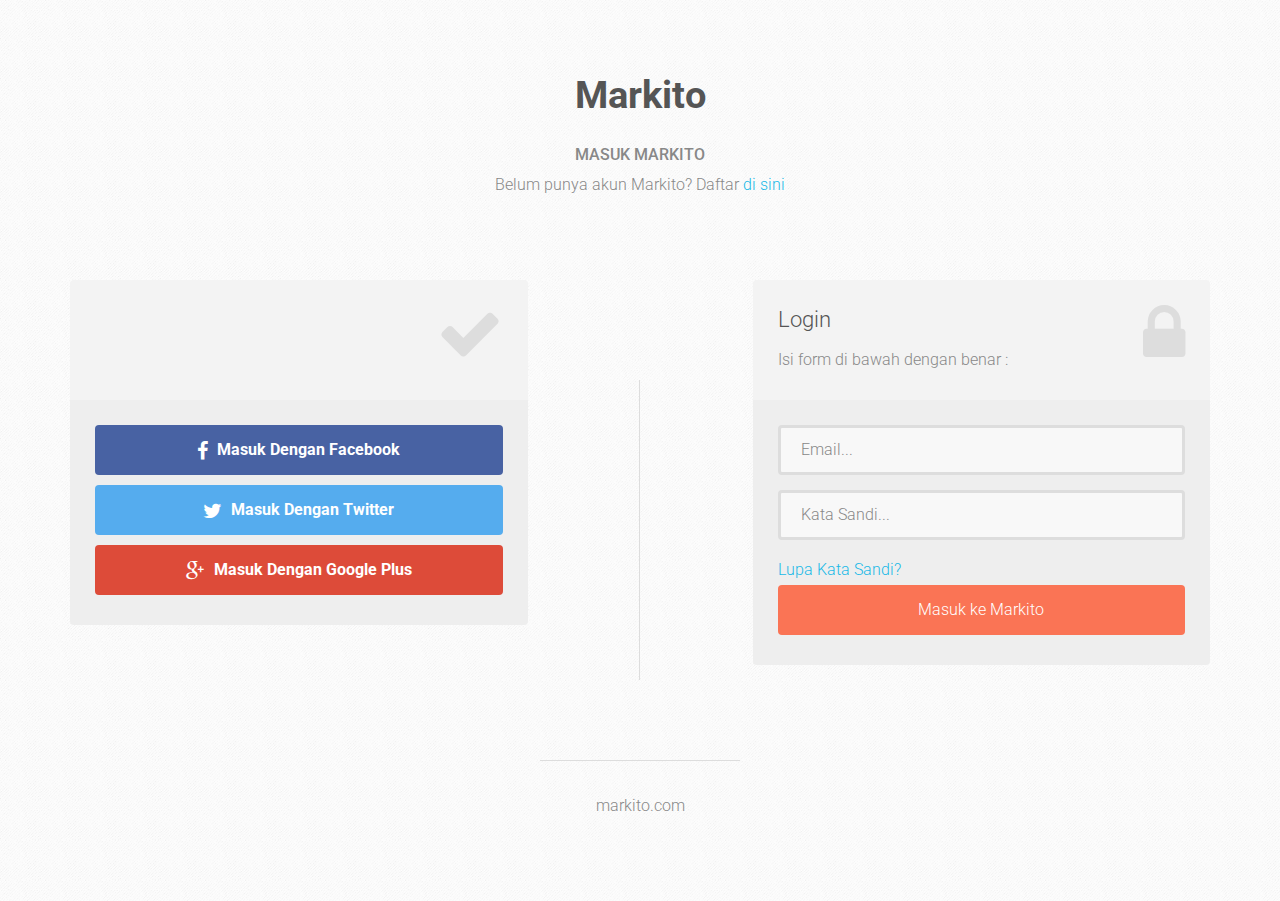
<file: src/main/resources/templates/login.html>
<!DOCTYPE html>
<html lang="en">

    <head>

        <meta charset="utf-8">
        <meta http-equiv="X-UA-Compatible" content="IE=edge">
        <meta name="viewport" content="width=device-width, initial-scale=1">
        <title>Markito</title>

        <!-- CSS -->
        <link rel="stylesheet" href="http://fonts.googleapis.com/css?family=Roboto:400,100,300,500">
        <link rel="stylesheet" href="css/bootstrap.min.css">
        <link rel="stylesheet" href="font-awesome/css/font-awesome.min.css">
		<link rel="stylesheet" href="css/form-elements.css">
        <link rel="stylesheet" href="css/style2.css">

        <!-- HTML5 Shim and Respond.js IE8 support of HTML5 elements and media queries -->
        <!-- WARNING: Respond.js doesn't work if you view the page via file:// -->
        <!--[if lt IE 9]>
            <script src="https://oss.maxcdn.com/libs/html5shiv/3.7.0/html5shiv.js"></script>
            <script src="https://oss.maxcdn.com/libs/respond.js/1.4.2/respond.min.js"></script>
        <![endif]-->

        <!-- Favicon and touch icons -->
        <link rel="shortcut icon" href="ico/favicon.png">
        <link rel="apple-touch-icon-precomposed" sizes="144x144" href="ico/apple-touch-icon-144-precomposed.png">
        <link rel="apple-touch-icon-precomposed" sizes="114x114" href="ico/apple-touch-icon-114-precomposed.png">
        <link rel="apple-touch-icon-precomposed" sizes="72x72" href="ico/apple-touch-icon-72-precomposed.png">
        <link rel="apple-touch-icon-precomposed" href="ico/apple-touch-icon-57-precomposed.png">

    </head>

    <body>

        <!-- Top content -->
        <div class="top-content">
        	
            <div class="inner-bg">
                <div class="container">
                	
                    <div class="row">
                        <div class="col-sm-8 col-sm-offset-2 text">
                            <h1><b>Markito</b></h1>
                            <div class="description">
                            	<p>
	                            	<strong>MASUK MARKITO</strong><br>
                                    Belum punya akun Markito? Daftar <a href="register.html"> di sini</a>
                            	</p>
                            </div>
                        </div>
                    </div>
                    
                    <div class="row">
                        <div class="col-sm-5">
                        	
                        	<div class="form-box">
	                        	<div class="form-top">
	                        		<div class="form-top-left">
	                        			<h3></h3>
	                            		<p></p>
	                        		</div>
	                        		<div class="form-top-right">
	                        			<i class="fa fa-check"></i>
	                        		</div>
	                            </div>
	                            <div class="form-bottom">
				                    <form role="form" class="login-form">
				                        <button style="margin-bottom: 10px;" type="submit" class="btn btn-link-1 btn-link-1-facebook"><i class="fa fa-facebook"></i> <b>Masuk Dengan Facebook</b></button>
                                        <button style="margin-bottom: 10px;" type="submit" class="btn btn-link-1 btn-link-1-twitter"><i class="fa fa-twitter"></i> <b>Masuk Dengan Twitter</b></button>
                                        <button type="submit" class="btn btn-link-1 btn-link-1-google-plus"><i class="fa fa-google-plus"></i> <b>Masuk Dengan Google Plus</b></button>
				                    </form>
			                    </div>
		                    </div>
		                
                        </div>
                        
                        <div class="col-sm-1 middle-border"></div>
                        <div class="col-sm-1"></div>
                        	
                        <div class="col-sm-5">
                        	
                        	<div class="form-box">
                        		<div class="form-top">
	                        		<div class="form-top-left">
	                        			<h3>Login</h3>
	                            		<p>Isi form di bawah dengan benar :</p>
	                        		</div>
	                        		<div class="form-top-right">
	                        			<i class="fa fa-lock"></i>
	                        		</div>
	                            </div>
	                            <div class="form-bottom">
				                    <form role="form" action="" method="post" class="registration-form">
				                    	<div class="form-group">
				                    		<label class="sr-only" for="form-first-name">Email</label>
				                        	<input type="text" name="" placeholder="Email..." class="form-first-name form-control">
				                        </div>
				                        <div class="form-group">
				                        	<label class="sr-only" for="form-last-name">Kata Sandi</label>
				                        	<input type="password" name="" placeholder="Kata Sandi..." class="form-last-name form-control">
				                        </div>
                                        <a href="#">Lupa Kata Sandi?</a>
				                        <button type="submit" class="btn" style="background-color: #fa7455">Masuk ke Markito</button>
				                    </form>
			                    </div>
                        	</div>
                        	
                        </div>
                    </div>
                    
                </div>
            </div>
            
        </div>

        <!-- Footer -->
        <footer>
        	<div class="container">
        		<div class="row">
        			
        			<div class="col-sm-8 col-sm-offset-2">
        				<div class="footer-border"></div>
        				<p>markito.com</a> 
        			</div>
        			
        		</div>
        	</div>
        </footer>

        <!-- Javascript -->
        <script src="js/jquery-1.11.1.min.js"></script>
        <script src="js/bootstrap.min.js"></script>
        <script src="js/scripts.js"></script>
        
        <!--[if lt IE 10]>
            <script src="assets/js/placeholder.js"></script>
        <![endif]-->

    </body>

</html>
</file>
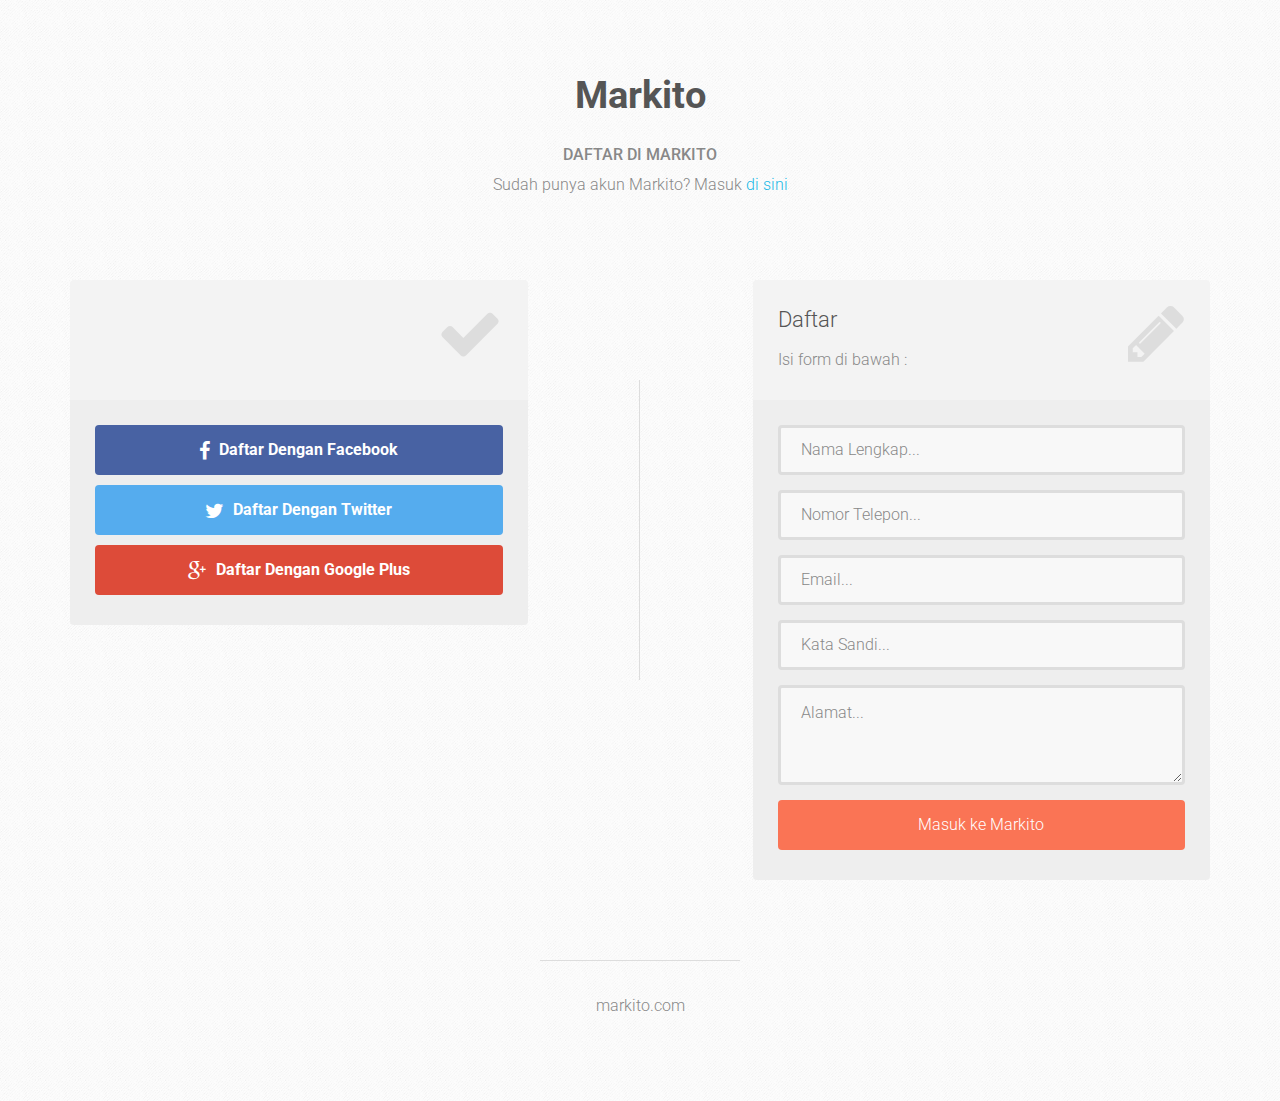
<file: src/main/resources/templates/register.html>
<!DOCTYPE html>
<html lang="en">
    <head>
        <meta charset="utf-8">
        <meta http-equiv="X-UA-Compatible" content="IE=edge">
        <meta name="viewport" content="width=device-width, initial-scale=1">
        <title>Markito</title>

        <!-- CSS -->
        <link rel="stylesheet" href="http://fonts.googleapis.com/css?family=Roboto:400,100,300,500">
        <link rel="stylesheet" href="css/bootstrap.min.css">
        <link rel="stylesheet" href="font-awesome/css/font-awesome.min.css">
		<link rel="stylesheet" href="css/form-elements.css">
        <link rel="stylesheet" href="css/style2.css">

        <!-- HTML5 Shim and Respond.js IE8 support of HTML5 elements and media queries -->
        <!-- WARNING: Respond.js doesn't work if you view the page via file:// -->
        <!--[if lt IE 9]>
            <script src="https://oss.maxcdn.com/libs/html5shiv/3.7.0/html5shiv.js"></script>
            <script src="https://oss.maxcdn.com/libs/respond.js/1.4.2/respond.min.js"></script>
        <![endif]-->

        <!-- Favicon and touch icons -->
        <link rel="shortcut icon" href="ico/favicon.png">
        <link rel="apple-touch-icon-precomposed" sizes="144x144" href="ico/apple-touch-icon-144-precomposed.png">
        <link rel="apple-touch-icon-precomposed" sizes="114x114" href="ico/apple-touch-icon-114-precomposed.png">
        <link rel="apple-touch-icon-precomposed" sizes="72x72" href="ico/apple-touch-icon-72-precomposed.png">
        <link rel="apple-touch-icon-precomposed" href="ico/apple-touch-icon-57-precomposed.png">
    </head>
    <body>

        <!-- Top content -->
        <div class="top-content">
        	
            <div class="inner-bg">
                <div class="container">
                	
                    <div class="row">
                        <div class="col-sm-8 col-sm-offset-2 text">
                            <h1><b>Markito</b></h1>
                            <div class="description">
                            	<p>
	                            	<strong>DAFTAR DI MARKITO</strong><br>
                                    Sudah punya akun Markito? Masuk <a href="login.html"> di sini</a>
                            	</p>
                            </div>
                        </div>
                    </div>
                    
                    <div class="row">
                        <div class="col-sm-5">
                        	
                        	<div class="form-box">
	                        	<div class="form-top">
	                        		<div class="form-top-left">
	                        			<h3></h3>
	                            		<p></p>
	                        		</div>
	                        		<div class="form-top-right">
	                        			<i class="fa fa-check"></i>
	                        		</div>
	                            </div>
	                            <div class="form-bottom">
				                    <form role="form" class="login-form">
				                        <button style="margin-bottom: 10px;" type="submit" class="btn btn-link-1 btn-link-1-facebook"><i class="fa fa-facebook"></i> <b>Daftar Dengan Facebook</b></button>
                                        <button style="margin-bottom: 10px;" type="submit" class="btn btn-link-1 btn-link-1-twitter"><i class="fa fa-twitter"></i> <b>Daftar Dengan Twitter</b></button>
                                        <button type="submit" class="btn btn-link-1 btn-link-1-google-plus"><i class="fa fa-google-plus"></i> <b>Daftar Dengan Google Plus</b></button>
				                    </form>
			                    </div>
		                    </div>
		                
                        </div>
                        
                        <div class="col-sm-1 middle-border"></div>
                        <div class="col-sm-1"></div>
                        	
                        <div class="col-sm-5">
                        	
                        	<div class="form-box">
                        		<div class="form-top">
	                        		<div class="form-top-left">
	                        			<h3>Daftar</h3>
	                            		<p>Isi form di bawah :</p>
	                        		</div>
	                        		<div class="form-top-right">
	                        			<i class="fa fa-pencil"></i>
	                        		</div>
	                            </div>
	                            <div class="form-bottom">
				                    <form role="form" action="" method="post" class="registration-form">
				                    	<div class="form-group">
				                    		<label class="sr-only" for="form-first-name">Nama Lengkap</label>
				                        	<input type="text" name="" placeholder="Nama Lengkap..." class="form-first-name form-control">
				                        </div>
				                        <div class="form-group">
				                        	<label class="sr-only" for="form-last-name">Nomor Telepon</label>
				                        	<input type="text" name="" placeholder="Nomor Telepon..." class="form-last-name form-control">
				                        </div>
				                        <div class="form-group">
				                        	<label class="sr-only" for="form-email">Email</label>
				                        	<input type="text" name="" placeholder="Email..." class="form-email form-control" id="form-email">
				                        </div>
                                        <div class="form-group">
                                            <label class="sr-only" for="form-email">Kata Sandi</label>
                                            <input type="password" name="" placeholder="Kata Sandi..." class="form-password form-control" id="form-email">
                                        </div>
				                        <div class="form-group">
				                        	<label class="sr-only" for="form-about-yourself">Alamat</label>
				                        	<textarea name="form-about-yourself" placeholder="Alamat..." 
				                        				class="form-about-yourself form-control" id="form-about-yourself"></textarea>
				                        </div>
				                        <button type="submit" class="btn" style="background-color: #fa7455">Masuk ke Markito</button>
				                    </form>
			                    </div>
                        	</div>
                        	
                        </div>
                    </div>
                    
                </div>
            </div>
            
        </div>

        <!-- Footer -->
        <footer>
        	<div class="container">
        		<div class="row">
        			
        			<div class="col-sm-8 col-sm-offset-2">
        				<div class="footer-border"></div>
        				<p>markito.com</a> 
        			</div>
        			
        		</div>
        	</div>
        </footer>

        <!-- Javascript -->
        <script src="js/jquery-1.11.1.min.js"></script>
        <script src="js/bootstrap.min.js"></script>
        <script src="js/scripts.js"></script>
        
        <!--[if lt IE 10]>
            <script src="assets/js/placeholder.js"></script>
        <![endif]-->

    </body>

</html>
</file>
<file: src/main/resources/templates/css/form-elements.css>
input[type="text"], 
input[type="password"], 
textarea, 
textarea.form-control {
	height: 50px;
    margin: 0;
    padding: 0 20px;
    vertical-align: middle;
    background: #f8f8f8;
    border: 3px solid #ddd;
    font-family: 'Roboto', sans-serif;
    font-size: 16px;
    font-weight: 300;
    line-height: 50px;
    color: #888;
    -moz-border-radius: 4px; -webkit-border-radius: 4px; border-radius: 4px;
    -moz-box-shadow: none; -webkit-box-shadow: none; box-shadow: none;
    -o-transition: all .3s; -moz-transition: all .3s; -webkit-transition: all .3s; -ms-transition: all .3s; transition: all .3s;
}

textarea, 
textarea.form-control {
	padding-top: 10px;
	padding-bottom: 10px;
	line-height: 30px;
}

input[type="text"]:focus, 
input[type="password"]:focus, 
textarea:focus, 
textarea.form-control:focus {
	outline: 0;
	background: #fff;
    border: 3px solid #ccc;
    -moz-box-shadow: none; -webkit-box-shadow: none; box-shadow: none;
}

input[type="text"]:-moz-placeholder, input[type="password"]:-moz-placeholder, 
textarea:-moz-placeholder, textarea.form-control:-moz-placeholder { color: #888; }

input[type="text"]:-ms-input-placeholder, input[type="password"]:-ms-input-placeholder, 
textarea:-ms-input-placeholder, textarea.form-control:-ms-input-placeholder { color: #888; }

input[type="text"]::-webkit-input-placeholder, input[type="password"]::-webkit-input-placeholder, 
textarea::-webkit-input-placeholder, textarea.form-control::-webkit-input-placeholder { color: #888; }



button.btn {
	height: 50px;
    margin: 0;
    padding: 0 20px;
    vertical-align: middle;
    background: #19b9e7;
    border: 0;
    font-family: 'Roboto', sans-serif;
    font-size: 16px;
    font-weight: 300;
    line-height: 50px;
    color: #fff;
    -moz-border-radius: 4px; -webkit-border-radius: 4px; border-radius: 4px;
    text-shadow: none;
    -moz-box-shadow: none; -webkit-box-shadow: none; box-shadow: none;
    -o-transition: all .3s; -moz-transition: all .3s; -webkit-transition: all .3s; -ms-transition: all .3s; transition: all .3s;
}

button.btn:hover { opacity: 0.6; color: #fff; }

button.btn:active { outline: 0; opacity: 0.6; color: #fff; -moz-box-shadow: none; -webkit-box-shadow: none; box-shadow: none; }

button.btn:focus { outline: 0; opacity: 0.6; background: #19b9e7; color: #fff; }

button.btn:active:focus, button.btn.active:focus { outline: 0; opacity: 0.6; background: #19b9e7; color: #fff; }
</file>
<file: src/main/resources/templates/css/style2.css>
body {
	background: url(../img/bg.jpg) left top repeat;
    font-family: 'Roboto', sans-serif;
    font-size: 16px;
    font-weight: 300;
    color: #888;
    line-height: 30px;
    text-align: center;
}

strong { font-weight: 500; }

a, a:hover, a:focus {
	color: #19b9e7;
	text-decoration: none;
    -o-transition: all .3s; -moz-transition: all .3s; -webkit-transition: all .3s; -ms-transition: all .3s; transition: all .3s;
}

h1, h2 {
	margin-top: 10px;
	font-size: 38px;
    font-weight: 100;
    color: #555;
    line-height: 50px;
}

h3 {
	font-size: 22px;
    font-weight: 300;
    color: #555;
    line-height: 30px;
}

img { max-width: 100%; }

::-moz-selection { background: #19b9e7; color: #fff; text-shadow: none; }
::selection { background: #19b9e7; color: #fff; text-shadow: none; }


.btn-link-1 {
	display: inline-block;
	height: 50px;
	margin: 5px;
	padding: 16px 20px 0 20px;
	background: #19b9e7;
	font-size: 16px;
    font-weight: 300;
    line-height: 16px;
    color: #fff;
    -moz-border-radius: 4px; -webkit-border-radius: 4px; border-radius: 4px;
}
.btn-link-1:hover, .btn-link-1:focus, .btn-link-1:active { outline: 0; opacity: 0.6; color: #fff; }

.btn-link-1.btn-link-1-facebook { background: #4862a3; }
.btn-link-1.btn-link-1-twitter { background: #55acee; }
.btn-link-1.btn-link-1-google-plus { background: #dd4b39; }

.btn-link-1 i {
	padding-right: 5px;
	vertical-align: middle;
	font-size: 20px;
	line-height: 20px;
}

.btn-link-2 {
	display: inline-block;
	height: 50px;
	margin: 5px;
	padding: 15px 20px 0 20px;
	background: rgba(0, 0, 0, 0.3);
	border: 1px solid #fff;
	font-size: 16px;
    font-weight: 300;
    line-height: 16px;
    color: #fff;
    -moz-border-radius: 4px; -webkit-border-radius: 4px; border-radius: 4px;
}
.btn-link-2:hover, .btn-link-2:focus, 
.btn-link-2:active, .btn-link-2:active:focus { outline: 0; opacity: 0.6; background: rgba(0, 0, 0, 0.3); color: #fff; }


/***** Top content *****/

.inner-bg {
    padding: 60px 0 80px 0;
}

.top-content .description {
	margin: 20px 0 10px 0;
}

.top-content .description a:hover, 
.top-content .description a:focus { border-bottom: 1px dotted #19b9e7; }

.form-box {
	margin-top: 70px;
}

.form-top {
	overflow: hidden;
	padding: 0 25px 15px 25px;
	background: #f3f3f3;
	-moz-border-radius: 4px 4px 0 0; -webkit-border-radius: 4px 4px 0 0; border-radius: 4px 4px 0 0;
	text-align: left;
}

.form-top-left {
	float: left;
	width: 75%;
	padding-top: 25px;
}

.form-top-left h3 { margin-top: 0; }

.form-top-right {
	float: left;
	width: 25%;
	padding-top: 5px;
	font-size: 66px;
	color: #ddd;
	line-height: 100px;
	text-align: right;
}

.form-bottom {
	padding: 25px 25px 30px 25px;
	background: #eee;
	-moz-border-radius: 0 0 4px 4px; -webkit-border-radius: 0 0 4px 4px; border-radius: 0 0 4px 4px;
	text-align: left;
}

.form-bottom form textarea {
	height: 100px;
}

.form-bottom form button.btn {
	width: 100%;
}

.form-bottom form .input-error {
	border-color: #19b9e7;
}

.social-login {
	margin-top: 35px;
}

.social-login-buttons {
	margin-top: 25px;
}

.middle-border {
	min-height: 300px;
	margin-top: 170px;
	border-right: 1px solid #ddd;
}


/***** Footer *****/

footer {
	padding-bottom: 70px;
}

footer .footer-border {
	width: 200px;
	margin: 0 auto;
	padding-bottom: 30px;
	border-top: 1px solid #ddd;
}

footer a:hover, footer a:focus { border-bottom: 1px dotted #19b9e7; }


/***** Media queries *****/

@media (min-width: 992px) and (max-width: 1199px) {}

@media (min-width: 768px) and (max-width: 991px) {}

@media (max-width: 767px) {
	
	.middle-border { min-height: auto; margin: 65px 30px 0 30px; border-right: 0; border-top: 1px solid #ddd; }
	
}

@media (max-width: 415px) {
	
	h1, h2 { font-size: 32px; }

}
</file>
